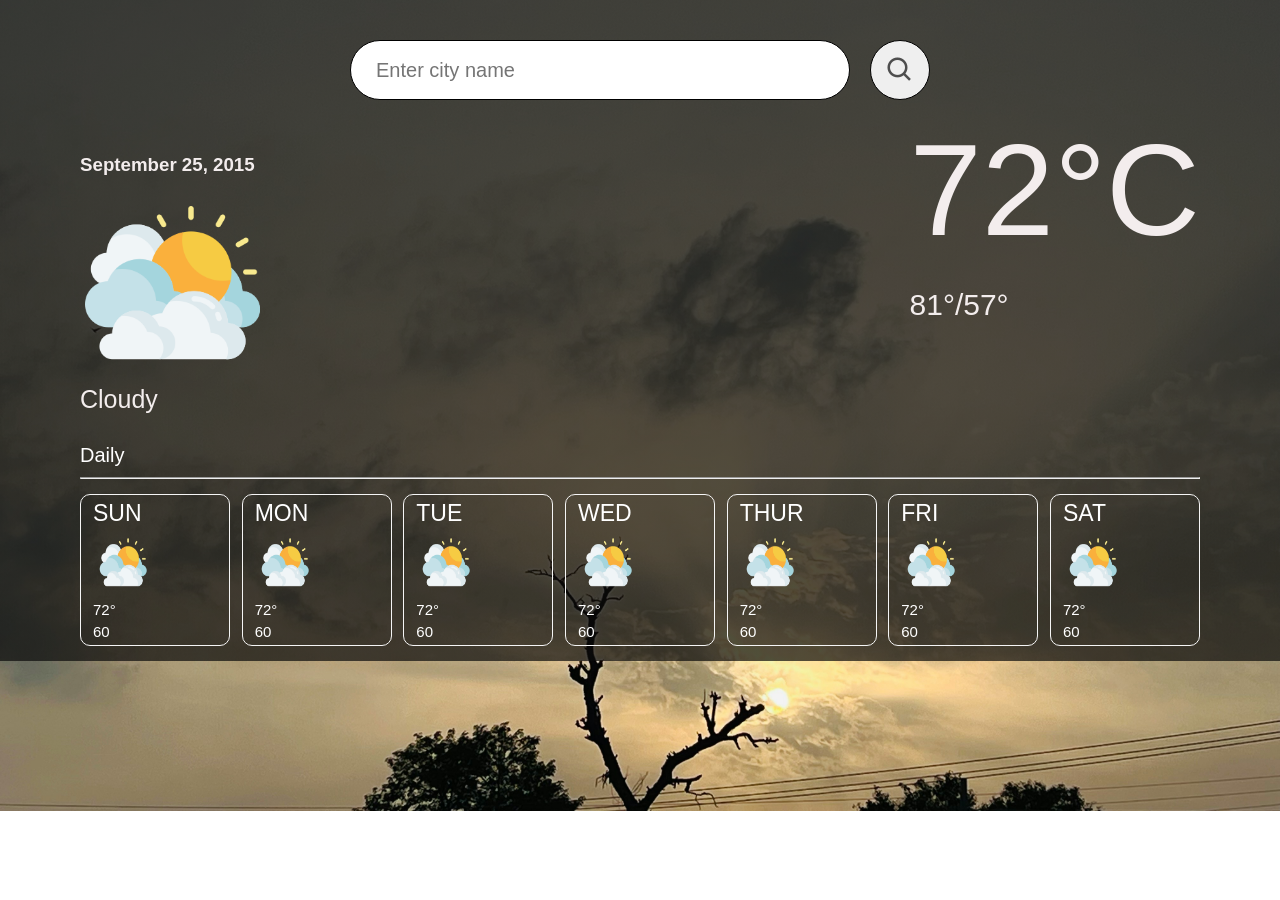
<file: weather app/index.html>
<!DOCTYPE html>
<html lang="en">
  <head>
    <meta charset="UTF-8" />
    <meta name="viewport" content="width=device-width, initial-scale=1.0, maximum-scale=1.0, user-scalable=no" />
    <title>Weather app</title>
    <link rel="stylesheet" href="./weather.css" />
    <link
      href="https://unpkg.com/boxicons@2.1.4/css/boxicons.min.css"
      rel="stylesheet"
    />
  </head>
  <body>
    <div class="search">
      <input type="text" placeholder="Enter city name" />
      <div>
        <button><i class="bx bx-search"></i></button>
      </div>
    </div>

    <div class="content">
      <div class="content-1">
        <h1></h1>
        <h3>September 25, 2015</h3>
        <img src="./image/clouds.png" alt="" />
        <h2>Cloudy</h2>
      </div>
      <div class="content-2">
        <h1>72°C</h1>
        <h2>81°/57°</h2>
      </div>
    </div>
    <div class="description">
      <p>Daily</p>
    </div>
    <div class="line">
      <hr />
    </div>
    <div class="main">
      <div class="main-1">
        <p>SUN</p>
        <img src="./image/clouds.png" alt="" />
        <h2>72°</h2>
        <h3>60</h3>
      </div>
      <div class="main-1">
        <p>MON</p>
        <img src="./image/clouds.png" alt="" />
        <h2>72°</h2>
        <h3>60</h3>
      </div>
      <div class="main-1">
        <p>TUE</p>
        <img src="./image/clouds.png" alt="" />
        <h2>72°</h2>
        <h3>60</h3>
      </div>
      <div class="main-1">
        <p>WED</p>
        <img src="./image/clouds.png" alt="" />
        <h2>72°</h2>
        <h3>60</h3>
      </div>
      <div class="main-1">
        <p>THUR</p>
        <img src="./image/clouds.png" alt="" />
        <h2>72°</h2>
        <h3>60</h3>
      </div>
      <div class="main-1">
        <p>FRI</p>
        <img src="./image/clouds.png" alt="" />
        <h2>72°</h2>
        <h3>60</h3>
      </div>
      <div class="main-1">
        <p>SAT</p>
        <img src="./image/clouds.png" alt="" />
        <h2>72°</h2>
        <h3>60</h3>
      </div>
    </div>

    <script src="./weather.js"></script>
  </body>
</html>
</file>
<file: weather app/weather.css>
* {
  padding: 0;
  margin: 0;
  box-sizing: border-box;
}

html{
  scroll-behavior: smooth;
}

body {
  background: linear-gradient(rgba(10, 10, 10, 0.7), rgba(10, 10, 10, 0.7)),
    url(./image/malik-noman-GYKl2HLVTlQ-unsplash.jpg);
  background-position: center;
  background-size: cover;
  background-repeat: no-repeat;
  width: 100%;
  height: 100%;
  font-family: -apple-system, BlinkMacSystemFont, "Segoe UI", Roboto, Oxygen,
    Ubuntu, Cantarell, "Open Sans", "Helvetica Neue", sans-serif;
}

.search {
  display: flex;
  margin: 40px 0;
  text-align: center;
  align-items: center;
  justify-content: center;
}

.search input {
  width: 500px;
  height: 60px;
  border-radius: 30px;
  border: solid black 1px;
}

.search input::placeholder {
  font-size: 20px;
  padding-left: 10px;
}

.search input[type="text"] {
  font-size: 20px;
  padding-left: 15px;
}

.search button {
  margin-left: 20px;
  height: 60px;
  width: 60px;
  border-radius: 30px;
  border: solid black 1px;
  cursor: pointer;
}

.search i {
  font-size: 30px;
  color: rgba(10, 10, 10, 0.7)
}

.content {
  display: flex;
  justify-content: space-between;
  margin: 0 80px;
  color: rgb(243, 237, 237);
  line-height: 50px;
}

.content-1 h1 {
  font-size: 60px;
  font-weight: 400;
}

.content-1 h2 {
  font-size: 25px;
  font-weight: lighter;
}

.content-1 img {
  margin-left: -20px;
  margin-top: -20px;
}

.content-1 h2:last-child {
  margin-top: -40px;
}

.content-2 h1 {
  font-size: 130px;
  padding-top: 25px;
  height: 100px;
  font-weight: lighter;
}

.content-2 h2 {
  font-size: 30px;
  font-weight: lighter;
  padding-top: 40px;
}

.description {
  display: flex;
  margin: 20px 80px 10px 80px;
  color: white;
  cursor: pointer;
}

.description p {
  font-size: 20px;
  font-weight: 400;
}

.line {
  margin: 0 80px;
}

.main {
  color: white;
  display: flex;
  justify-content: space-between;
  margin: 15px 80px;
}

.main-1 {
  border: solid whitesmoke 1px;
  border-radius: 10px;
  padding: 5px 12px;
  width: 150px;
}

.main-1 p {
  font-size: 23px;
  font-weight: 500;
}

.main-1 img {
  width: 60px;
  height: 70px;
}

.main-1 h2 {
  font-size: 15px;
  font-weight: lighter;
}

.main-1 h3 {
  font-size: 15px;
  font-weight: lighter;
  margin-top: 5px;
}

@media screen and (max-width: 1024px) {
  body {
    width: 100vw;
    height: 100%;
  }

  .search {
    margin: 60px 0;
  }

  .content {
    margin: 20px 80px 30px 80px;
  }

  .content-1 h1 {
    font-size: 50px;
  }

  .content-1 h3 {
    font-size: 25px;
    font-weight: 400;
    padding: 10px 0;
  }

  .content-1 img {
    padding: 20px 0;
  }

  .content-2 h1 {
    font-size: 100px;
  }

  .description {
    margin: 45px 80px 20px 80px;
  }

  .main-1 {
    width: 140px;
  }

  .main-1 img {
    margin: 20px 0;
    height: 75px;
    width: 65px;
  }

  .main-1 h2 {
    font-size: 20px;
    margin-bottom: 5px;
  }

  .main-1 h3 {
    font-size: 20px;
  }
}

@media screen and (max-width: 915px) {
  body {
    width: 100vw;
    height: 100vh;
  }
  .main {
    margin: 15px 60px;
    width: 85%;
    overflow-x: scroll;
    scroll-snap-type: x mandatory;
    display: flex;
    justify-content: space-between;
    gap: 15px;
  }
    .main::-webkit-scrollbar {
    display: none;
  }

  .main-1 {
    border: solid whitesmoke 1px;
    border-radius: 10px;
    padding: 5px 12px;
    flex: 0 0 150px;
    width: 150px;
  }
}

@media screen and (max-width: 850px) {
  body {
    overflow: hidden;
    height: 100vh;
  }
  .content {
    margin: 0 60px;
  }

  .content-1 h3 {
    font-size: 22px;
  }

  .content-1 img {
    margin-left: -30px;
    margin-top: -35px;
  }

  .content-2 h1 {
    font-size: 80px;
  }

  .content-2 h2 {
    font-size: 25px;
  }

  .content-1 h2:last-child {
    margin-top: -50px;
  }

  .description {
    margin: 20px 60px 10px 60px;
  }

  .line {
    margin: 0 60px;
  }

  .main {
    margin: 15px 60px;
    width: 85%;
    overflow-x: scroll;
    scroll-snap-type: x mandatory;
    display: flex;
    justify-content: space-between;
    gap: 15px;
  }

  .main-1 {
    border: solid whitesmoke 1px;
    border-radius: 10px;
    padding: 5px 12px;
    flex: 0 0 150px;
    width: 150px;
  }
}

@media screen and (max-width: 550px) {
  body {
    height: 100vh;
  }
  .search {
    margin: 30px 0;
  }
  .search input {
    width: 250px;
    height: 40px;
    border-radius: 20px;
  }
  .search input::placeholder {
    font-size: 16px;
    padding-left: 0px;
  }
  .search input[type="text"] {
    font-size: 16px;
    padding-left: 15px;
  }
  .search button {
    margin-left: 10px;
    height: 40px;
    width: 40px;
    border-radius: 20px;
  }
  .search i {
    font-size: 20px;
  }

  .content {
    margin: 50px 20px;

    line-height: 20px;
  }
  .content-1 h1 {
    font-size: 25px;
  }
  .content-1 h2 {
    font-size: 20px;
  }
  .content-1 h3 {
    font-size: 15px;
  }

  .content-2 h1 {
    font-size: 50px;

    height: 80px;
  }
  .content-2 h2 {
    font-size: 15px;
    font-weight: lighter;
    padding-top: 10px;
  }
  .content-1 img {
    margin-left: -8px;
    margin-top: -20px;
    margin-bottom: 35px;
    width: 100px;
    height: 150px;
  }
  .description {
    margin: 20px 20px 10px 20px;
  }

  .line {
    margin: 0 20px;
  }
  .main {
    color: white;
    display: flex;
    justify-content: space-between;
    margin: 15px 20px;
  }
  .main-1 {
    border: solid whitesmoke 1px;
    border-radius: 10px;
    padding: 5px 12px;
    width: 80px;
  }
  .main-1 p {
    font-size: 20px;
    font-weight: 500;
  }

  .main-1 img {
    width: 60px;
    height: 70px;
  }

  .main-1 h2 {
    font-size: 15px;
    font-weight: lighter;
  }

  .main-1 h3 {
    font-size: 15px;
    font-weight: lighter;
    margin-top: 5px;
  }
}

@media screen and (max-width: 280px) {
  body {
    height: 100vh;
  }
  .search input {
    width: 150px;
    height: 30px;
    border-radius: 20px;
  }
  .search input::placeholder {
    font-size: 13px;
    padding-left: 0px;
  }
  .search button {
    margin-left: 5px;
    height: 30px;
    width: 30px;
    border-radius: 15px;
  }
  .search i {
    font-size: 12px;
  }
  .search input[type="text"] {
    font-size: 13px;
    padding-left: 15px;
  }
  .content {
    margin: 20px 20px;
  }
  .content-1 h1 {
    font-size: 23px;
  }
  .content-1 h2 {
    font-size: 18px;
  }
  .content-1 h3 {
    font-size: 12px;
  }

  .content-2 h1 {
    font-size: 40px;

    height: 80px;
  }
  .content-2 h2 {
    font-size: 12px;
    padding-top: 8px;
  }
  .content-1 img {
    margin-left: -10px;
    margin-top: -30px;
    margin-bottom: 30px;
    width: 90px;
    height: 140px;
  }
  .description p {
    font-size: 17px;
    font-weight: 400;
  }
  .main {
    margin: 12px 20px;
  }
  .main-1 {
    border: solid whitesmoke 1px;
    border-radius: 10px;
    padding: 5px 12px;
    width: 70px;
  }
}
</file>
